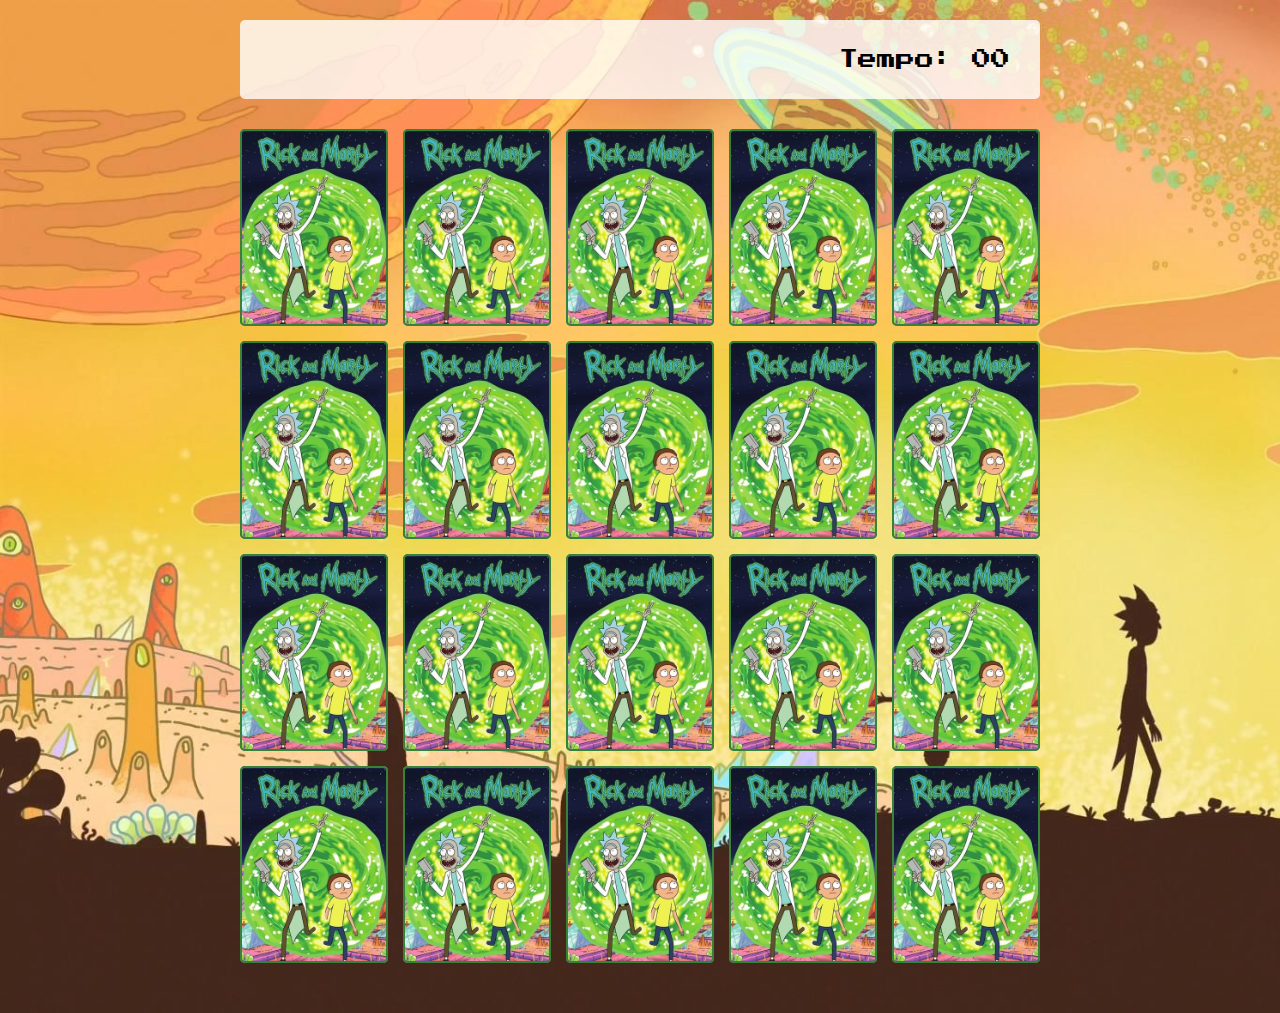
<file: pages/game.html>
<!DOCTYPE html>
<html lang="en">
<head>
    <meta charset="UTF-8">
    <meta name="viewport" content="width=device-width, initial-scale=1.0">

    <link rel="stylesheet" href="../css/reset.css">
    <link rel="stylesheet" href="../css/game.css">
    <script src="../js/game.js" defer></script>
    <title>Memory Game</title>
</head>
<body>
    
    <main>
        <header>
            <span class="player"></span>
            <span>Tempo: <span class="timer">00</span></span>
        </header>
        <div class="grid"></div>
    </main>


</body>
</html>
</file>
<file: css/game.css>
main {
    display: flex;
    flex-direction: column;
    align-items: center;
    justify-content: center;
    width: 100%;
    background-image: url(../images/bg.jpg);
    background-size: cover;
    min-height: 100vh;
    padding: 20px 20px 50px;
}

header {
    display: flex;
    align-items: center;
    justify-content: space-between;
    background-color: rgba(255, 255, 255, 0.8);
    font-size: 1.2em;
    max-width: 800px;
    width: 100%;
    padding: 30px;
    margin: 0 0 30px;
    border-radius: 5px;
}

.grid {
    display: grid;
    grid-template-columns: repeat(5, 1fr);
    gap: 15px;
    width: 100%;
    max-width: 800px;
    margin: 0 auto;
    
}

.card {
    aspect-ratio: 3/4;
    width: 100%;
    border-radius: 5px;
    position: relative;
    transition: all 400ms ease;
    transform-style: preserve-3d;
    background-color: #ccc;
}

.face {
    width: 100%;
    height: 100%;
    position: absolute;
    background-size: cover;
    background-position: center;
    border: 2px solid #39813a;
    border-radius: 5px;
    transition: all 400ms ease;
}

.front {
    transform: rotateY(180deg);
}

.back {
    background-image: url(../images/back.png);
    backface-visibility: hidden;
}

.reveal-card {
    transform: rotateY(180deg);
}

.disabled-card {
    filter: saturate(0);
    opacity: 0.5;
}
</file>
